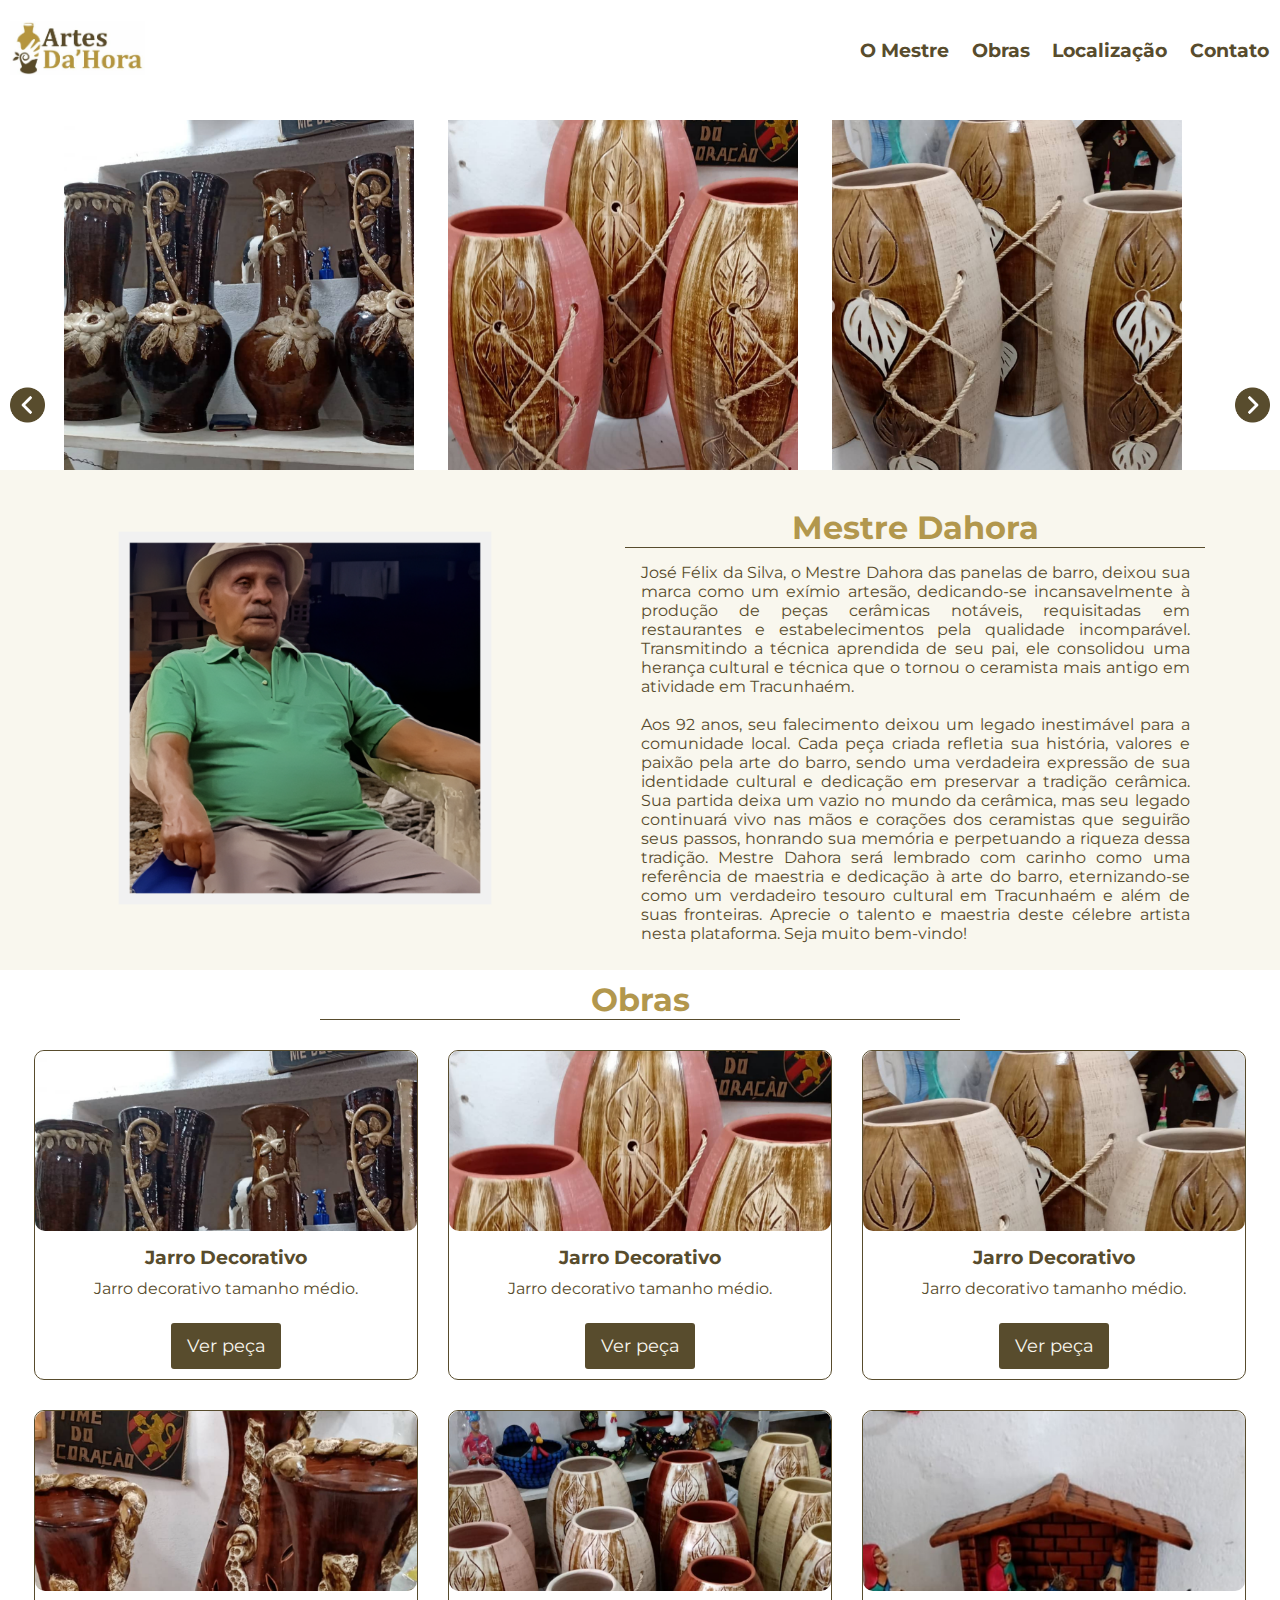
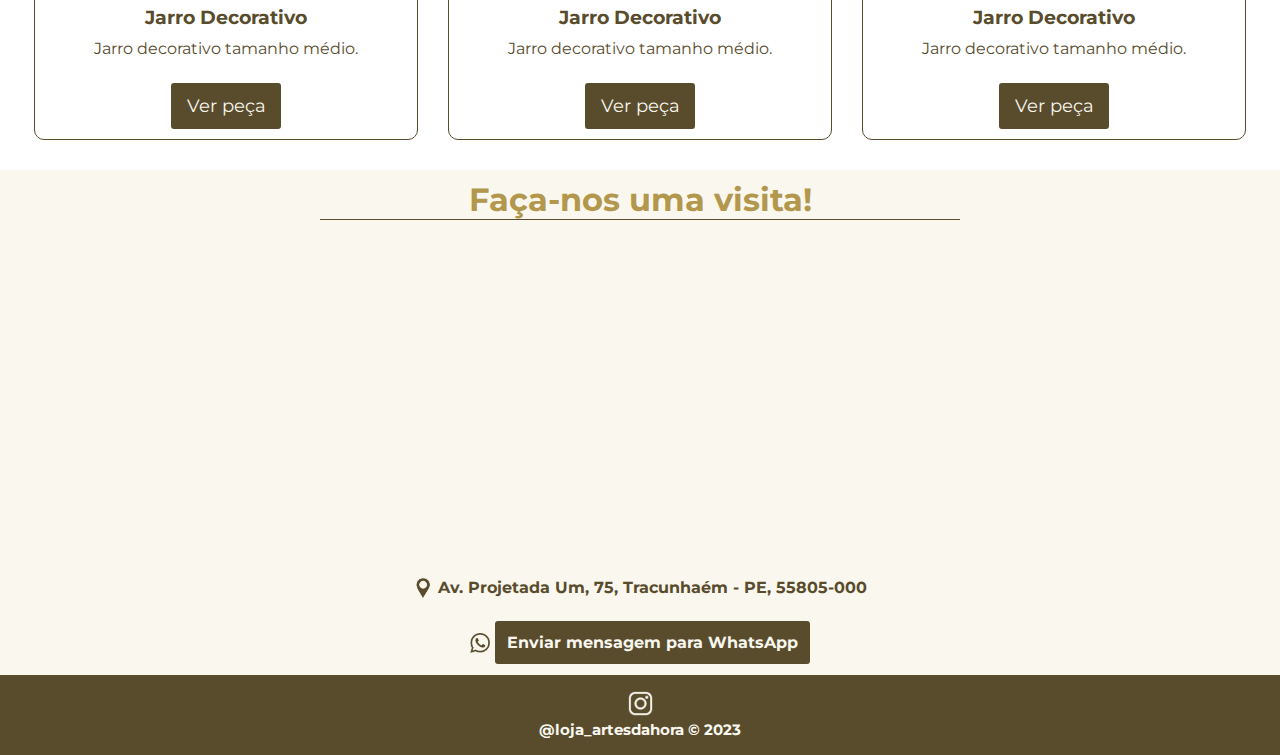
<file: index.html>
<!-- Indica que o documento é um arquivo HTML. -->
<!DOCTYPE html>

<!-- Define a linguagem do conteúdo da página. -->
<html lang="pt-br">

<!-- Armazena informações sobre a página. -->
<head>

	<!-- Conjunto de caracteres que contém acentuação e ç. -->
	<meta charset="utf-8">

	<!-- Configuração da janela de visualização ( responsividade ). -->
	<meta name="viewport" content="width=device-width, initial-scale=1.0">

	<!-- Importação do arquivo CSS. -->
	<link rel="stylesheet" type="text/css" href="assets/css/layout.css">


	<link rel="stylesheet" type="text/css" href="./assets/css/slider/slick.css"/>
	<link rel="stylesheet" type="text/css" href="./assets/css/slider/slick-theme.css"/>
	


	<link rel="stylesheet" href="https://fonts.googleapis.com/css?family=Montserrat">

	<link rel = "icon" href = "assets/img/logos/logo-title.png" type = "image/x-icon">

	
	<meta name="description" content="Associação Conexão Social">

	<meta name="keywords" content="Tracunhaem, Arte de Barro, Artesão, dahora, mestre dahora, artes dahora, da hora">

	<meta name="robots" content="index, follow">
	

	<!-- Título da aba do navegador -->
	<title>Artes DaHora</title>

	
</head>

<!-- Conteúdo apresentado na tela. -->
<body>

	<!-- Agrupa os elementos que compõe o cabeçalho. -->
	<header>
		
		<div class="logo">
			<a href="#inicio">
				<img src="./assets/img/logo.png" alt="logo">
			</a> 
		</div>

		<button id="openMenu">&#9776;</button>

		<!-- Agrupa links de navegação no site. -->
		<nav id="menu">

			<button id="closeMenu">X</button>

			<a href="#mestre">O Mestre</a>
			<a href="#obras">Obras</a>
			<a href="#localizacao">Localização</a>
			<a href="localizacao">Contato</a>			
			
			
			
		</nav>
		
	</header>

	<main>
		
		<div class="slider">

			<div><img src="./assets/img/slider/01.png" alt=""></div>

			<div><img src="./assets/img/slider/02.png" alt=""></div>

			<div><img src="./assets/img/slider/03.png" alt=""></div>

			<div><img src="./assets/img/slider/04.png" alt=""></div>
			
			<div><img src="./assets/img/slider/05.png" alt=""></div>

			<div><img src="./assets/img/slider/06.png" alt=""></div>

			<div><img src="./assets/img/slider/07.png" alt=""></div>

			<div><img src="./assets/img/slider/08.png" alt=""></div>

			<div><img src="./assets/img/slider/09.png" alt=""></div>

			
								

		</div>

		<button class="slick-prev">Prev</button>
  		<button class="slick-next">Next</button>


		<div class="container">

			
			<div class="container-ladoalado-img">

				<img src="./assets/img/principal/conecta-vidas.png" alt="Imagem da notícia 3">
			</div>	
			<div id="mestre" class="container01">
				<h1>Mestre Dahora</h1>				
				
				<p>José Félix da Silva, o Mestre Dahora das panelas de barro, deixou sua marca como um exímio artesão, dedicando-se incansavelmente à produção de peças cerâmicas notáveis, requisitadas em restaurantes e estabelecimentos pela qualidade incomparável. Transmitindo a técnica aprendida de seu pai, ele consolidou uma herança cultural e técnica que o tornou o ceramista mais antigo em atividade em Tracunhaém. <br> <br>
				
				Aos 92 anos, seu falecimento deixou um legado inestimável para a comunidade local. Cada peça criada refletia sua história, valores e paixão pela arte do barro, sendo uma verdadeira expressão de sua identidade cultural e dedicação em preservar a tradição cerâmica. Sua partida deixa um vazio no mundo da cerâmica, mas seu legado continuará vivo nas mãos e corações dos ceramistas que seguirão seus passos, honrando sua memória e perpetuando a riqueza dessa tradição. Mestre Dahora será lembrado com carinho como uma referência de maestria e dedicação à arte do barro, eternizando-se como um verdadeiro tesouro cultural em Tracunhaém e além de suas fronteiras. Aprecie o talento e maestria deste célebre artista nesta plataforma. Seja muito bem-vindo!				
				</p>				
				
			</div>	
	
		</div>

		<div id = "obras" class="container-obras">



			<h1>Obras</h1>

			<div class="card-container">

				<div class="card">
					<img src="./assets/img/slider/01.png" alt="">

					<div>

					<h3>Jarro Decorativo</h3>
					<p>Jarro decorativo tamanho médio.</p>	  

					</div>

					<a href="/peca.html">Ver peça</a>
					

				</div>

				<div class="card">
					<img src="./assets/img/slider/02.png" alt="">

					<div>

					<h3>Jarro Decorativo</h3>
					<p>Jarro decorativo tamanho médio.</p>	  

					</div>

					<a href="/peca.html">Ver peça</a>
					

				</div>

				<div class="card">
					<img src="./assets/img/slider/03.png" alt="">

					<div>

					<h3>Jarro Decorativo</h3>
					<p>Jarro decorativo tamanho médio.</p>	  

					</div>

					<a href="/peca.html">Ver peça</a>
					

				</div>

				<div class="card">
					<img src="./assets/img/slider/04.png" alt="">

					<div>

					<h3>Jarro Decorativo</h3>
					<p>Jarro decorativo tamanho médio.</p>	  

					</div>

					<a href="/peca.html">Ver peça</a>
					

				</div>

				<div class="card">
					<img src="./assets/img/slider/05.png" alt="">

					<div>

					<h3>Jarro Decorativo</h3>
					<p>Jarro decorativo tamanho médio.</p>	  

					</div>

					<a href="/peca.html">Ver peça</a>
					

				</div>

				<div class="card">
					<img src="./assets/img/slider/06.png" alt="">

					<div>

					<h3>Jarro Decorativo</h3>
					<p>Jarro decorativo tamanho médio.</p>	  

					</div>

					<a href="/peca.html">Ver peça</a>
					

				</div>
				
					
											
				</div>
			
			
		
		</div>		  
		  
		

		<div id="localizacao"class="container-contatos">
            <h1>Faça-nos uma visita!</h1>
            <iframe src="https://www.google.com/maps/embed?pb=!3m2!1spt-BR!2sbr!4v1689968491073!5m2!1spt-BR!2sbr!6m8!1m7!1sqMYvnMggkh0SvR_LWydtjw!2m2!1d-7.806670779386002!2d-35.24195493789848!3f142.62592196155296!4f3.0513177021357905!5f0.7820865974627469"  width="85%"height="300"        style="border: 0"
            allowfullscreen=""
            loading="lazy"></iframe>
            <div class="boxContato">

				
				<div class="contatoLocation">

					<img src="./assets/img/rodape/location.png">
					<p>Av. Projetada Um, 75, Tracunhaém - PE, 55805-000</p>


				</div>

				
				<div class="contatoLocation">

					<img src="./assets/img/rodape/wpp.png">
					<p> <a href="https://api.whatsapp.com/send?phone=+558196153993&text=Olá,%20tudo%20bem?"> Enviar mensagem para WhatsApp</a> </p>  


				</div>

				



                          
                
            </div>

        </div>
	</main>

	<footer>

		<div id = "sociais" class="container-sociais">
			
			<a href="https://www.instagram.com/loja_artesdahora/">
				<img src="./assets/img/rodape/ig.png">
			</a>
	

		</div>
		<p> @loja_artesdahora &copy; 2023 </p>

	</footer>

	<!-- Importação do arquivo JavaScript. -->
	
	<script type="text/javascript" src="./assets/js/slider/min.js"></script>
	<script type="text/javascript" src="./assets/js/slider/migrate.js"></script>
	<script type="text/javascript" src="./assets/js/slider/slick.js"></script>

	<script type="text/javascript" src="assets/js/script.js"></script>
</body>
</file>
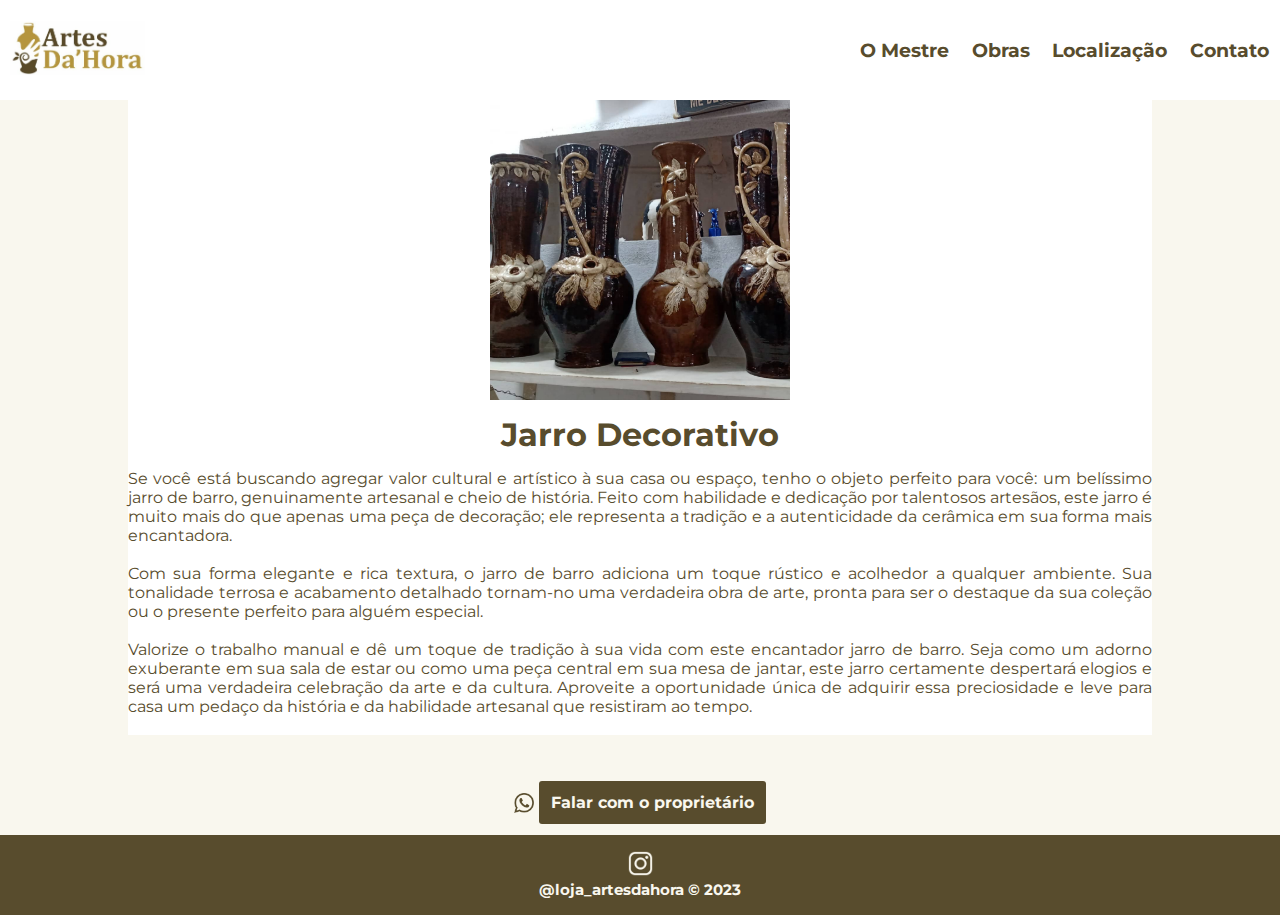
<file: peca.html>
<!-- Indica que o documento é um arquivo HTML. -->
<!DOCTYPE html>

<!-- Define a linguagem do conteúdo da página. -->
<html lang="pt-br">

<!-- Armazena informações sobre a página. -->
<head>

	<!-- Conjunto de caracteres que contém acentuação e ç. -->
	<meta charset="utf-8">

	<!-- Configuração da janela de visualização ( responsividade ). -->
	<meta name="viewport" content="width=device-width, initial-scale=1.0">

	<!-- Importação do arquivo CSS. -->
	<link rel="stylesheet" type="text/css" href="assets/css/layout.css">


	<link rel="stylesheet" type="text/css" href="./assets/css/slider/slick.css"/>
	<link rel="stylesheet" type="text/css" href="./assets/css/slider/slick-theme.css"/>
	


	<link rel="stylesheet" href="https://fonts.googleapis.com/css?family=Montserrat">

	<link rel = "icon" href = "assets/img/logos/logo-title.png" type = "image/x-icon">

	
	<meta name="description" content="Associação Conexão Social">

	<meta name="keywords" content="Tracunhaem, Arte de Barro, Artesão, dahora, mestre dahora, artes dahora, da hora">

	<meta name="robots" content="index, follow">
	

	<!-- Título da aba do navegador -->
	<title>Artes DaHora</title>

	
</head>

<!-- Conteúdo apresentado na tela. -->
<body>

	<!-- Agrupa os elementos que compõe o cabeçalho. -->
	<header>
		
		<div class="logo">
			<a href="#inicio">
				<img src="./assets/img/logo.png" alt="logo">
			</a> 
		</div>

		<button id="openMenu">&#9776;</button>

		<!-- Agrupa links de navegação no site. -->
		<nav id="menu">

			<button id="closeMenu">X</button>

			<a href="#mestre">O Mestre</a>
			<a href="#obras">Obras</a>
			<a href="#localizacao">Localização</a>
			<a href="localizacao">Contato</a>
			
			
		</nav>
		
	</header>

	<main class="mainPeca">


        <div class="container-obra-geral">


            <div class="container-obra">

                <img src="./assets/img//slider/01.png" alt="Imagem da notícia 3">
                <h1>Jarro Decorativo</h1>
    
                <p>Se você está buscando agregar valor cultural e artístico à sua casa ou espaço, tenho o objeto perfeito para você: um belíssimo jarro de barro, genuinamente artesanal e cheio de história. Feito com habilidade e dedicação por talentosos artesãos, este jarro é muito mais do que apenas uma peça de decoração; ele representa a tradição e a autenticidade da cerâmica em sua forma mais encantadora.<br> <br>
                
                <p>Com sua forma elegante e rica textura, o jarro de barro adiciona um toque rústico e acolhedor a qualquer ambiente. Sua tonalidade terrosa e acabamento detalhado tornam-no uma verdadeira obra de arte, pronta para ser o destaque da sua coleção ou o presente perfeito para alguém especial.<br> <br> 


                <p>Valorize o trabalho manual e dê um toque de tradição à sua vida com este encantador jarro de barro. Seja como um adorno exuberante em sua sala de estar ou como uma peça central em sua mesa de jantar, este jarro certamente despertará elogios e será uma verdadeira celebração da arte e da cultura. Aproveite a oportunidade única de adquirir essa preciosidade e leve para casa um pedaço da história e da habilidade artesanal que resistiram ao tempo.<br> <br> 
                    
                    
                    
    
                
                    
                
        
            </div>





        </div>
		
		


		

			  
		  
		

		<div id="contatos"class="container-contatos">
            
            <div class="boxContato">

				

				
				<div class="contatoLocation">

					<img src="./assets/img/rodape/wpp.png">
					<p> <a href="https://api.whatsapp.com/send?phone=+558196153993&text=Olá,%20tudo%20bem?"> Falar com o proprietário</a> </p>  


				</div>

				



                          
                
            </div>

        </div>
	</main>

	<footer>

		<div id = "sociais" class="container-sociais">
			
			<a href="https://www.instagram.com/loja_artesdahora/">
				<img src="./assets/img/rodape/ig.png">
			</a>
	

		</div>
		<p> @loja_artesdahora &copy; 2023 </p>

	</footer>

	<!-- Importação do arquivo JavaScript. -->
	
	<script type="text/javascript" src="./assets/js/slider/min.js"></script>
	<script type="text/javascript" src="./assets/js/slider/migrate.js"></script>
	<script type="text/javascript" src="./assets/js/slider/slick.js"></script>

	<script type="text/javascript" src="assets/js/script.js"></script>
</body>
</file>
<file: assets/css/layout.css>
@charset "UTF-8";

:root {
	--verde-escuro: #584C2D; /* Vermelho */
	--cinza-claro: #F9F7EE; /* Vermelho */ 
	--verde-medio: #B2974D; /* Vermelho */ 
	--verde-claro: #DCCFA0;
}

/* Propriedades que se aplicam a todos os elementos da página. */
* {
	/* Remove a margem externa de todos os lados do elemento. */
	margin: 0;

	/* Remove o espaçamento interno de todos os lados do elemento. */
	padding: 0;

	/* Inclui o preenchimento e a borda na largura e altura. */
	box-sizing: border-box;
}

body{

	font-family: "Montserrat", sans-serif;



}

/*comecou
*/

  
.slider{
	width: 90%;
	margin: 20px auto 0px auto;
	


}

.slider img{
	width: 350px;
	height: 350px;
}



#openMenu, #closeMenu {

	
	/* Remove a borda. */
	border: none;

	/* Remove a cor de fundo. */
	background: none;

	/* Tamanho da fonte. */
	font-size: 30px;

	/* Espessura da forte. */
	font-weight: bold;

	/* Margem ao redor do elemento              */
	/* (superior, direito, inferior e esquerdo) */
	padding: 0px 5px 0px 5px;

	/* Muda o cursor do mouse para ponteiro.*/
	cursor: pointer;

	/* Oculta o elemento. */
	display: none;
}



/* Formatação comum entre os elementos. */
header, nav, main, footer {
	/* Cor do fundo. */
	

	/* Exibição flexível.                          */
	/* Torna o elemento um flex container          */
	/* e os seus elementos internos em flex-itens. */
	display: flex;

	/* Margem externa de todos os lados. */
	margin: 0;
}

header, main, footer{

	width: 100%;
    min-width: 320px;
    max-width: 1920px;
    margin: 0 auto;



}
/* Seletores para formatação individual. */

header {

	
	/* Altura do elemento. */
	height: 100px;

	/* Junção de flex-grow, flex-shrink e flex-basis.  */
	/* flex-grow – Habilidade de um flex item crescer. */
	/* flex-shrink - Capacidade de redução do item.    */
	/* flex-basis – Tamanho inicial do item.           */
	flex: 1 1 100vw;


	
}




nav {
	
	justify-content: flex-end;

	
	align-items: center;

	           
	flex: 1 1 200px;
}

nav a {
	/* Margem de todos os lados. */
	margin: 0 1%;

	
	font-size: 14pt;
	font-weight: bold;
}

main {
	
	/* height: 100vh; */
	

	flex: 20 1 500px; 
	

	
	flex-direction: column;
	
	
	
	margin: 0 auto;

	

	
	

	
	
}


footer {
	/* Altura do elemento. */
	height: 80px;
	background-color: var(--verde-escuro);
	flex-direction: column;
	justify-content: center;
	align-items: center;
	color: var(--cinza-claro);
	font-weight: bold;

	/* Junção de flex-grow, flex-shrink e flex-basis.  */
	/* flex-grow – Habilidade de um flex item crescer. */
	/* flex-shrink - Capacidade de redução do item.    */
	
	flex: 1 1 100vw;
	
}

a {
	/* Remove a decoração padrão do elemento. */
	text-decoration: none;

	/* Definir a cor da fonte para o padrão do elemento pai. */
	color: inherit;
}

.logo img{
	width: 90%;
	margin-left: 10px;
	
}

.logo{

	display: flex;
	justify-content: center;
	align-items: center;

	background-color: #fff;
	width: 150px;
}

nav a:hover{

	/*color: #a62639;

	padding-bottom: 10px;

	border-bottom: 2px solid #2d898c;
	
	background-color: white;
    color: #2d898c;
	font-weight: bold;

	border: 1px solid #2d898c;
	padding: 12px;
	border-radius: 10px;*/

	
	margin-bottom: 15px;
	border-bottom: 3px solid var(--verde-escuro)



}

nav a{

	
	
   color: var(--verde-escuro);
	


}

.container-obra-geral{

	width: 100%;
	height: 100%;
	display: flex;
	justify-content: center;
	align-items: center;
	margin: 0 auto;
	color: red;




}

.container-obra h1{


	margin: 15px auto;




}

.mainPeca{
	background-color: var(--cinza-claro);
}








.container-obras{

	display: flex;
	flex-direction: column;
	justify-content: space-between;
	align-items: center;
	margin: 0 auto;

		

	

}

.container-obra{

	display: flex;
	flex-direction: column;
	justify-content: center;
	align-content: center;
	align-items: center;
	color: var(--verde-escuro);
	margin: 0 auto;
	width: 50%;
	height: 50%;
	background-color: white;
	

}

.container-obra img{

	width: 300px;
	height: 300px;


}

.container-obra{

	text-align: justify;
	width: 80%;
}


.container-obras h1, .container-contatos h1{

	margin: 0 auto;
	
	
	
	text-align: center;

	
	color: var(--verde-medio);
	width: 50%;
	margin-top: 10px;
	margin-bottom: 15px;
	border-bottom: 1.3px solid var(--verde-escuro)

}

.container-obras a{

	    
    text-align: center;
    background-color: var(--verde-escuro);
    color: var(--cinza-claro);
    padding: 12px;
	border-radius: 3px;
	font-size: 18px;
	font-weight: 200px;


}

.container-obras a:hover{

	background-color: var(--cinza-claro);
    color: var(--verde-escuro);
	font-weight: bold;

	border: 1px solid var(--verde-escuro);

}

.todas-noticias{

	font-weight: solid;

}



.card-container{
	width: 100%;
	display: flex;
	flex-direction: row;
	flex-wrap: wrap;
	justify-content: center;
	
}



.card{
	border: 1.5px solid var(--verde-escuro);
	border-radius: 10px;
	margin: 15px;
	

	display: flex;
	flex-direction: column;
	flex-basis: 30%;
	justify-content: space-between;
	align-items: center;
	text-align: center;

}

.cardNoticias{

	flex-basis: 70%;


}



.missaoVisaoValores{

	width: 100%;
	display: flex;
	flex-direction: row;
	flex-wrap: wrap;
	justify-content: center;
	margin: 0 auto;
	


}

.subMissaoVisaoValores{

	margin: 15px;
	flex: 1;

	display: flex;
	flex-direction: column;
	flex-basis: 30%;
	justify-content: space-between;
	align-items: center;
	text-align: center;
	

}

.subMissaoVisaoValores h2{

	font-size: 25px;
	margin-bottom: 10px;
	background-color: #fff;


}

.subMissaoVisaoValores p{

	width: 100%;
	text-align: center;
	line-height: 22px;


}






.card img, .cardNoticias img{

	width: 100%;
	height: 180px;
	object-fit: cover;
	object-position: top;
	border-radius: 10px;
	


}

.card div, .cardNoticias div{

	padding: 15px;
	flex-grow: 1;


}

.card div p{

	margin-top: 10px;
	color: var(--verde-escuro);
	

	
}

.card div h3{

	
	color: var(--verde-escuro);
	

	
}

.card a, .cardNoticias a{

	margin: 10px 0;

	width: 110px;    
    text-align: center;
    background-color: var(--verde-escuro);
    color: var(--cinza-claro);
    padding: 12px;
	border-radius: 3px;
	color: var(--cinza-claro);
}

.card a:hover{

	background-color: #f9f8ef;
    color: var(--verde-escuro);
	font-weight: bold;

	border: 1px solid var(--verde-escuro);

}

.container{

    display: flex;
    flex-direction: row;
    justify-content: center;
	align-content: center;
    align-items: center;
    text-align: center;
    width: 100%;    
    margin: 0 auto;
	background-color: var(--cinza-claro);
	  


}

.container img{

	width: 100%;
    height: 400px;
	object-fit: center;

}

/*   imagem ao lado do texto */

.container-ladoalado-img{

	width: 100%; /* Defina a largura desejada do contêiner */
	height: auto; /* Defina a altura desejada do contêiner */
	overflow: hidden;
	
}

.container-ladoalado-img img{

	width: 400px;
	height: 400px;
	

}


.container01{
    width: 100%;
    height: 500px;
	
	

    
}



.vamosimboraimg{

	background-image: url("./assets/img/principal/02.jpg");
    background-position: center;
    background-size: cover;


}

.oportunizarurbano{

	background-image: url("./assets/img/principal/03.jpg");
    background-position: center;
    background-size: cover;


}


.oportunizarrural{

	background-image: url("./assets/img/principal/04.jpg");
    background-position: center;
    background-size: cover;


}

.formacaoacs{

	background-image: url("./assets/img/principal/05.jpg");
    background-position: center;
    background-size: cover;


}


.container01{
    
    display: flex;
    flex-direction: column;
    justify-content: center;
	align-content: center;
    align-items: center;
    text-align: center;

	margin-right: 60px;
	 
    
}



.missao h2{

	margin: 15px auto;
	
	
	color: #11114e;



}

.missao p{

	color: #11114e;
	text-shadow: -2px -2px 0 #fff, 2px -2px 0 #fff, -2px 2px 0 #fff, 2px 2px 0 #fff;
	
	width: 90vw;

}

.projetos{

	margin: 0 auto;
	border-bottom: 2px solid #f1892a; /* largura e estilo da linha */
	
	color: #11114e;
	text-align: center;

	
	padding: 10px;
	background-color: #fff;
	border-radius: 2px;

}

.doacao{

	


}

.agrupaDivTexto{
	

	
	


	height: 250px;
	display: flex;
	justify-content: center;
	display: none;

	
}




.divTexto{

	width: 80vw;    
    display: flex;
    
	justify-content: center;
	align-content: center;
    align-items: center;
	gap: 40px;
	margin: 0 auto;
     
    
}

.invertido{
	flex-direction: row-reverse;
}



.divTexto p{

	width: 70%;
	font-weight: 500;
    font-style: italic;
	
  	text-shadow: -2px -2px 0 white, 2px -2px 0 white, -2px 2px 0 white, 2px 2px 0 white;

}


.divTexto img{
	width: 200px;
	height: 200px;
	border-radius: 50%;
	margin: 25px auto;


}


.container h1{

	font-weight: bold;
	


}


.doacoes{
	background-color: #fff;

    color: black;
	

}

.doacoes p{

	font-size: 30px;

	font-weight: bolder;
	text-align: center;
	line-height: 35px;
	
}

.h1doacao{

	text-align: center;
	margin: 20px auto;
	margin-top: 25px;

	border-bottom: 2px solid #11114e; /* largura e estilo da linha */
	padding-bottom: 5px;
	background-color: #fff;
	border-radius: 5px;
	


}

.doacoes img{

	width: 100px;
	height: auto;
}

.doacoes{

	height: 500px;
}

.imgdoacao img.img{

	height: 500px;
	width: 50%;


}



.container01 h1{

	
	color: var(--verde-medio);
	width: 95%;
	margin-top: 10px;
	margin-bottom: 15px;
	border-bottom: 1.3px solid var(--verde-escuro)

	
	
	


}


.container01 p{

	width: 90%;

	
    color: black;
	font-weight: solid;
	text-align: justify;
	color: var(--verde-escuro);
	
	
	
	

}




.container-parceiro{

	background-color: #2d898c;
	width: 100%;
	


	display: flex;
    flex-direction: column;
    justify-content: space-evenly;
	align-content: center;
    align-items: center;
    text-align: center;



}
.container-parceiro div{

	margin-bottom: 20px;
}

.container-parceiro h1{
	margin-top: 20px;
	margin-bottom: 20px;
	color: #fff;

	border-bottom: 2px solid white; /* largura e estilo da linha */
	padding-bottom: 5px;


}



.container-imagens-parceiros{
	background-color: white;
	width: 80%;
	height: 80%;
	border-radius: 10px;
	padding: 30px;
	

	display: flex;
	flex-direction: row;
	flex-wrap: wrap;
	justify-content: space-evenly;

	
	align-content: center;

	align-items: center;

	gap: 20px;
	

}

.container-imagens-parceiros img{
	width: 90px;
}

.container-contatos{

	display: flex;
	flex-direction: column;
	justify-content: space-around;
	align-items: center;
	
	background-color: var(--cinza-claro);
	margin-top: 15px;

	



}




.container-contatos div{
	text-align: center;
	font-weight: bold;
	line-height: 25px;
	width: 80%;
	margin-top: 20px;
	margin-bottom: 10px;

}

.boxContato{

	display: flex;
	flex-direction: column;
	justify-content: center;
	
	align-items: center;
	



}



.container-contatos a{
	color: var(--verde-escuro);
	font-style: bolder;
}

.contatoLocation{
	display: flex;
	flex-wrap: wrap;
	color: var(--verde-escuro);
	align-items: center;
	justify-content: center;
	gap: 5px;
	
	
}

.contatoLocation a{

	margin: 10px 0;

	width: 50px;    
    text-align: center;
    background-color: var(--verde-escuro);

    padding: 12px;
	border-radius: 3px;
	color: var(--cinza-claro);
}







.contatoLocation img{

	width: 20px;
	height: 20px;
	


}


.container-sociais img{
	width: 25px;



}

.container-sociais{

	display: flex;

	gap: 15px;


}




.transparencia{

    display: flex;
    flex-direction: column;
    
    align-items: center;

	justify-content: space-around;

	align-content: space-between;
	text-align: center;

	color: #11114e;
	width: 90%;
	margin: 0 auto;

	

    
}

.transparencia h2{

	margin: 20px auto;
	border-bottom: 2px solid #11114e; /* largura e estilo da linha */
	padding-bottom: 5px;
	background-color: white;
    
}

.transparencia a{

	margin-bottom: 20px;
	background-color: white;
	padding: 05px;
	border-radius: 10px;

    
}

.transparencia h3{

	margin: 20px auto;
	 /* largura e estilo da linha */
	padding-bottom: 5px;
	background-color: white;
	font-size: 25px;
    
}

.transparencia{
	margin-bottom: 20px;

}





footer p{
	font-size: 15px;
	
}



.mainNoticia{

	width: 100%;
    min-width: 320px;
    max-width: 1220px;
    margin: 0 auto;
	display: flex;
	flex-direction: column;
	justify-content: center;
	align-items: center;


}

.mainNoticia img{
	max-width: 1200px;
	width: 100%;
	margin: 0 auto;


}

.mainNoticia h1{
	margin: 10px auto;
	text-align: center;
	background-color: #fff;
}

.mainNoticia p{

	font-size: 17px;
    line-height: 20px;
	text-align: justify;
	background-color: #fff;
	width: 95%;
}

.mainNoticia p a{
	font-weight: bold;
}

.maisFotos a{

	text-align: center;
	align-items: center;
	width: 90%;
	
	font-weight: bold;
	font-size: 18px;

	background-color: white;
	color: #f08729;
	border-radius: 10px;
	text-decoration: underline;
	
	
	padding: 0px;
	
	

}

.maisFotos{
	display: flex;
	width: 100%;
	justify-content: center;

	margin-bottom: 12px;



}

.aGaleria a{

	margin-top: 12px;
	




}


.area {
    width: 100%;
    max-width: 1024px;
    margin: 0 auto;
    display: flex;
}

.area-image {
    display: flex;
    flex-wrap: nowrap;
    margin: 0 auto 35px auto;
    overflow-x: scroll;
}


.area-image img {
    width: 315px;
    margin: 10px;
}

.image-sombra {
    box-shadow: 10px 10px 10px #939393;
}

.containerGaleria{
	display: flex;

	flex-wrap: wrap;

	width: 100%;
    max-width: 1024px;
}

.imagemGaleria{

	flex-basis: calc(100% / 3); /* Define a largura de cada imagem */
	box-sizing: border-box; /* Considera a largura total com padding e borda */
	padding: 4px;



}

.imageGaleria img{

	width: 100%; /* Ajusta a imagem para preencher a largura do contêiner */
	height: auto;


}






/* Altera o estilo dos elementos para serem apresentados */ 
/* em telas menores que 717px. */
@media only screen and (max-width: 717px) {
	#openMenu, #closeMenu {
		/* Retorna a visibilidade padrão. */
		display: block;
	}

	#openMenu {
		/* Espaço a esquerda será preenchido automaticamente
		   colocando os itens a direita. */
		margin-left: auto;
	}

	#closeMenu {
		/* Torna a posição do elemento fixa. */
		position: fixed;

		/* Dispõe o elemento a 15px da esquerda. */
		right: 15px;

		/* Dispõe o elemento a 15px do topo. */
		top: 15px;
	}

	header {
		/* Ordem da visualização dos elementos. */
		order: 0;
	}

	nav {
		/* Ordem da visualização dos elementos. */
		order: 1;

		/* Torna a posição do elemento fixa. */
		position: fixed;

		/* Ocupa 100% da largura da tela de exibição. */
		width: 100vw;

		/* Ocupa 100% da altura da tela de exibição. */
		height: 100vh;

		/* Cor em RGB, mais transparência. */
		background: rgba(255, 255, 255, 0.8);

		/* Dispõe os itens em coluna. */
		flex-direction: column;

		/* Alinha os itens na horizontal. */
		align-items: center;

		/* Alinha os itens na vertical. */
		justify-content: center;

		/* Remove a margem externa de todos os lados do elemento. */
		margin: 0;

		/* Oculta o elemento. */
		display: none;

		/* Invisivel */
		opacity: 0;

		/* Velocidade de transição de um estado para outro. */
		transition: 0.3s;

		z-index: 1;
	}

	nav a {
		/* Margem de todos os lados. */
		margin: 3%;
	}

	main {
		/* Ordem da visualização dos elementos. */
		order: 2;

		/* Realizar a subtração de 100% da altura vertical menos a soma    */
		/* da altura dos elementos ( 300px ) com as suas margens ( 30px ). */
		/*height: calc(100vh - 330px);
		height: 100vh;*/	
		
	}

	

	footer {
		/* Ordem da visualização dos elementos. */
		order: 3;
	}

	.logo img{
		width: 120px;
		margin-left: 50px;
		
	}

	.logo{
		width: 100px;
	}

	.container{
		
		flex-direction: column;
	}
	
	.container p, .divTexto p{

		line-height: 20px;
		width: 95%;
		text-align: center;
	
	
	}

	.container-imagens-parceiros img{
		width: 80px;
	}

	.card, .cardNoticias{
		flex-basis: 100%;
	}

	
	.container01{

		margin-right: 0px;
	}


	.container01 p{

		padding-top: 10px;

		margin-bottom: 10px;
		text-align: justify;
		width: 90%;



	}

	.container01{
		height: auto;
	}

	.slideshow {

		
		height: 35vh;
		
		
	}

	.divTexto{

		width: 90vw;    
		display: flex;
		flex-direction: column;		
		justify-content: center;
		align-content: center;
		align-items: center;
		gap: 0px;	 
		
	}
	.divTexto p{

		
		margin-bottom: 15px;	 
		
	}
	.divTexto img{
		width: 180px;
		height: 180px;

		
			 
		
	}

	.doacoes{


		display: flex;
		flex-direction: column;
		justify-content: center;
		text-align: center;
		margin: 0 auto;		
	
	
	}

	.doacoes img{

		padding-top: 10px;

	}

	.doacoes p{
		text-align: center;
		font-size: medium;
	}

	.imgdoacao img.img{

		height: 300px;
		width: 100%;
	
	
	}

	.imgdoacao{
		flex-direction: column-reverse;


	}

	.agrupaDivTexto{

		height: 500px;



	}


	

	

	.missaoVisaoValores{

		
		flex-direction: column;
		width: 100%;
		
	
	
	}

	.mainNoticia .title{
		
		
		width: 95%;
		
	}

	.imagemGaleria{

		
		padding: 2px;
	
	
	
	}

	.slider{
		width: 90%;
		margin: 20px auto 0px auto;
		
	
	
	}
	
	.slider img{
		width: 160px;
		height: 160px;
	}

	.container-obras h1, .container-contatos h1{

		width: 95%;



	}

	.container-ladoalado-img img{

		margin-top: 15px;

		width: 230px;
		height: 230px;
		
	
	}

	.contatoLocation{
		width: 100%;
	}

	.contatoLocation a{

		font-size: 12px;
	




	}

	.contatoLocation img{
		margin-bottom: 07px;

		
	}

	
	

	
	

	
	
      



	
	


}

@media only screen and (max-width: 983px) {
	#openMenu, #closeMenu {
		/* Retorna a visibilidade padrão. */
		display: block;
	}

	#openMenu {
		/* Espaço a esquerda será preenchido automaticamente
		   colocando os itens a direita. */
		margin-left: auto;
	}

	#closeMenu {
		/* Torna a posição do elemento fixa. */
		position: fixed;

		/* Dispõe o elemento a 15px da esquerda. */
		right: 15px;

		/* Dispõe o elemento a 15px do topo. */
		top: 15px;
	}

	header {
		/* Ordem da visualização dos elementos. */
		order: 0;
	}

	nav {
		/* Ordem da visualização dos elementos. */
		order: 1;

		/* Torna a posição do elemento fixa. */
		position: fixed;

		/* Ocupa 100% da largura da tela de exibição. */
		width: 100vw;

		/* Ocupa 100% da altura da tela de exibição. */
		height: 100vh;

		/* Cor em RGB, mais transparência. */
		background: rgba(255, 255, 255, 0.8);

		/* Dispõe os itens em coluna. */
		flex-direction: column;

		/* Alinha os itens na horizontal. */
		align-items: center;

		/* Alinha os itens na vertical. */
		justify-content: center;

		/* Remove a margem externa de todos os lados do elemento. */
		margin: 0;

		/* Oculta o elemento. */
		display: none;

		/* Invisivel */
		opacity: 0;

		/* Velocidade de transição de um estado para outro. */
		transition: 0.3s;

		z-index: 1;
	}

	nav a {
		/* Margem de todos os lados. */
		margin: 3%;
	}

	main {
		/* Ordem da visualização dos elementos. */
		order: 2;

		/* Realizar a subtração de 100% da altura vertical menos a soma    */
		/* da altura dos elementos ( 300px ) com as suas margens ( 30px ). */
		/*height: calc(100vh - 330px);
		height: 100vh;*/
		
	}

	

	footer {
		/* Ordem da visualização dos elementos. */
		order: 3;
	}

	/*.agrupaDivTexto{

		background-image: url('/assets/img/bg/noticias.jpg');

		background-size: contain;
		
		background-repeat: repeat;

		height: 500px;



	} 

	.missao{

		background-image: url('/assets/img/bg/noticias.jpg');

		background-size: contain;
		
		background-repeat: repeat;

		height: 500px;



	}*/
	
}
</file>
